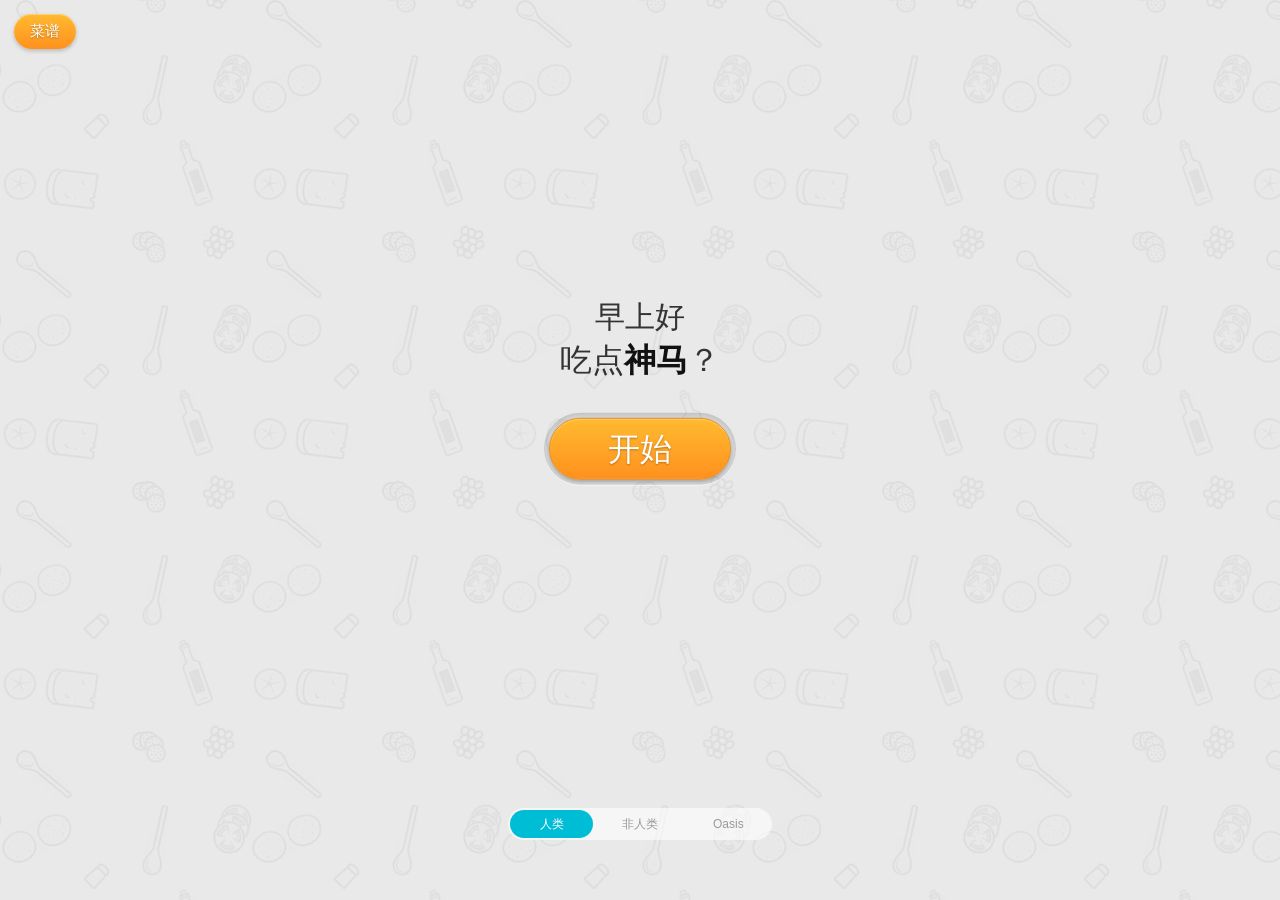
<file: index.html>
<!DOCTYPE html>
<html>

<head>
    <meta http-equiv="Content-Type" content="text/html; charset=UTF-8">
    <title>今天吃什么</title>
    <meta name="description" content="今天吃什么" />
    <meta name="viewport" content="width=device-width, initial-scale=1.0, maximum-scale=1.0, user-scalable=no">
    <meta name="apple-mobile-web-app-capable" content="yes">
    <meta name="apple-mobile-web-app-status-bar-style" content="black-translucent" />
    <link rel="icon" type="image/png" href="./images/apple-touch-icon.png">
    <link rel="apple-touch-icon" href="./images/apple-touch-icon.png">
    <link rel="stylesheet" href="./css/style.min.css">
    <script src="./js/jquery-3.4.1.min.js"></script>
    <script src="./js/app.js"></script>
</head>

<body>
    <div class="bg"></div>
    <button id="allRecipesBtn" class="all-recipes-btn" type="button">菜谱</button>
    <div id="temp_container"></div>
    <div id="wrapper">
        <h1 class="title">
            <span class="greeting">中午好</span>
            <span class="line2">吃点<b class="what">神马</b><span class="punctuation">？</span></span>
        </h1>
        <span id="start"><span>开始</span></span>
        <p class="os"></p>
        <button id="recipeBtn" type="button">查看菜谱</button>
        <span class="tip">点击可以切换问候~</span> <br>
    </div>
    <div id="toggle">
        <span data-type="human" data-color="#00BDD6" class="selected">人类</span>
        <span data-type="monster" data-color="#E80773">非人类</span>
        <span data-type="oasis" data-color="#26A540">Oasis</span>
        <div id="colorBlock" class="hb"></div>
    </div>

    <div id="recipeListOverlay" class="recipe-list-overlay">
        <div class="recipe-list-panel">
            <div class="recipe-list-header">
                <input id="recipeSearch" class="recipe-search" type="search" placeholder="搜索菜谱…" autocomplete="off">
                <button id="recipeListClose" class="recipe-list-close" type="button" aria-label="关闭">×</button>
            </div>
            <div id="recipeListBody" class="recipe-list-body">
                <p class="recipe-list-loading">加载中…</p>
            </div>
        </div>
    </div>
</body>

</html>
</file>
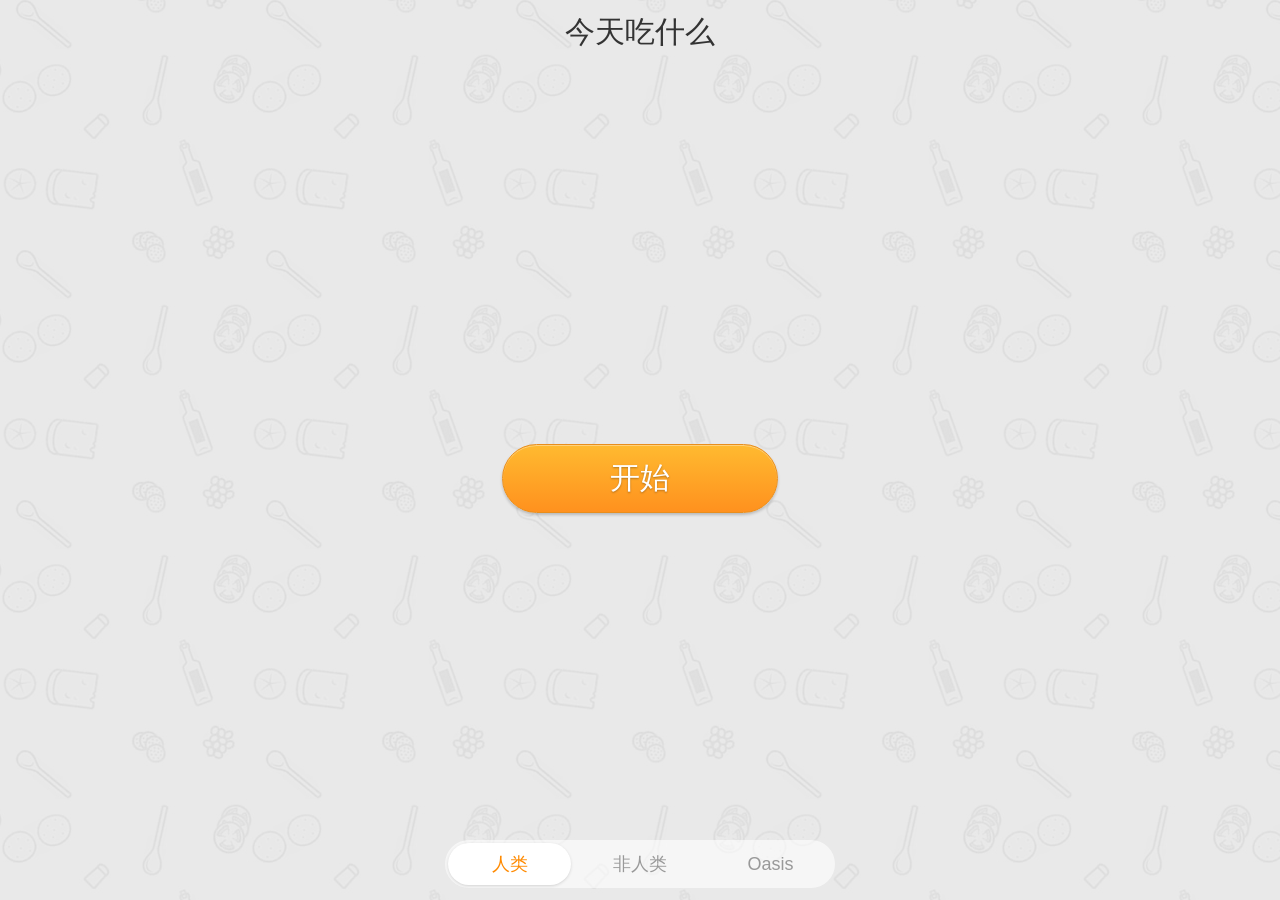
<file: embed.html>
<!DOCTYPE html>
<html lang="zh">

<head>
    <meta charset="UTF-8">
    <title>今天吃什么</title>
    <meta name="viewport" content="width=device-width, initial-scale=1.0">
    <link rel="icon" type="image/png" href="./images/apple-touch-icon.png">
    <link rel="stylesheet" href="./css/embed.css">
</head>

<body class="embed-page">
    <div class="embed-bg"></div>
    <noscript>
        <div style="color:#c00;font-size:13px;text-align:center;padding:6px;">
            当前 iframe 禁用了脚本（sandbox 缺少 allow-scripts），无法正常使用。
        </div>
    </noscript>
    <div class="embed-widget">
        <h2 class="embed-title">今天吃什么</h2>
        <div class="embed-main">
            <div class="embed-display">
                <span class="embed-food" id="embedFood"></span>
            </div>
            <div class="embed-actions">
                <button id="embedStart" class="embed-btn" type="button">开始</button>
            </div>
            <div class="embed-recipe" id="embedRecipe" hidden>
                <a id="embedRecipeLink" class="embed-recipe-link" href="#" target="_blank" rel="noopener">查看菜谱 ›</a>
            </div>
        </div>
        <div class="embed-modes" id="embedModes">
            <span class="embed-mode selected" data-type="human">人类</span>
            <span class="embed-mode" data-type="monster">非人类</span>
            <span class="embed-mode" data-type="oasis">Oasis</span>
        </div>
    </div>
    <script src="./js/embed.js"></script>
</body>

</html>
</file>
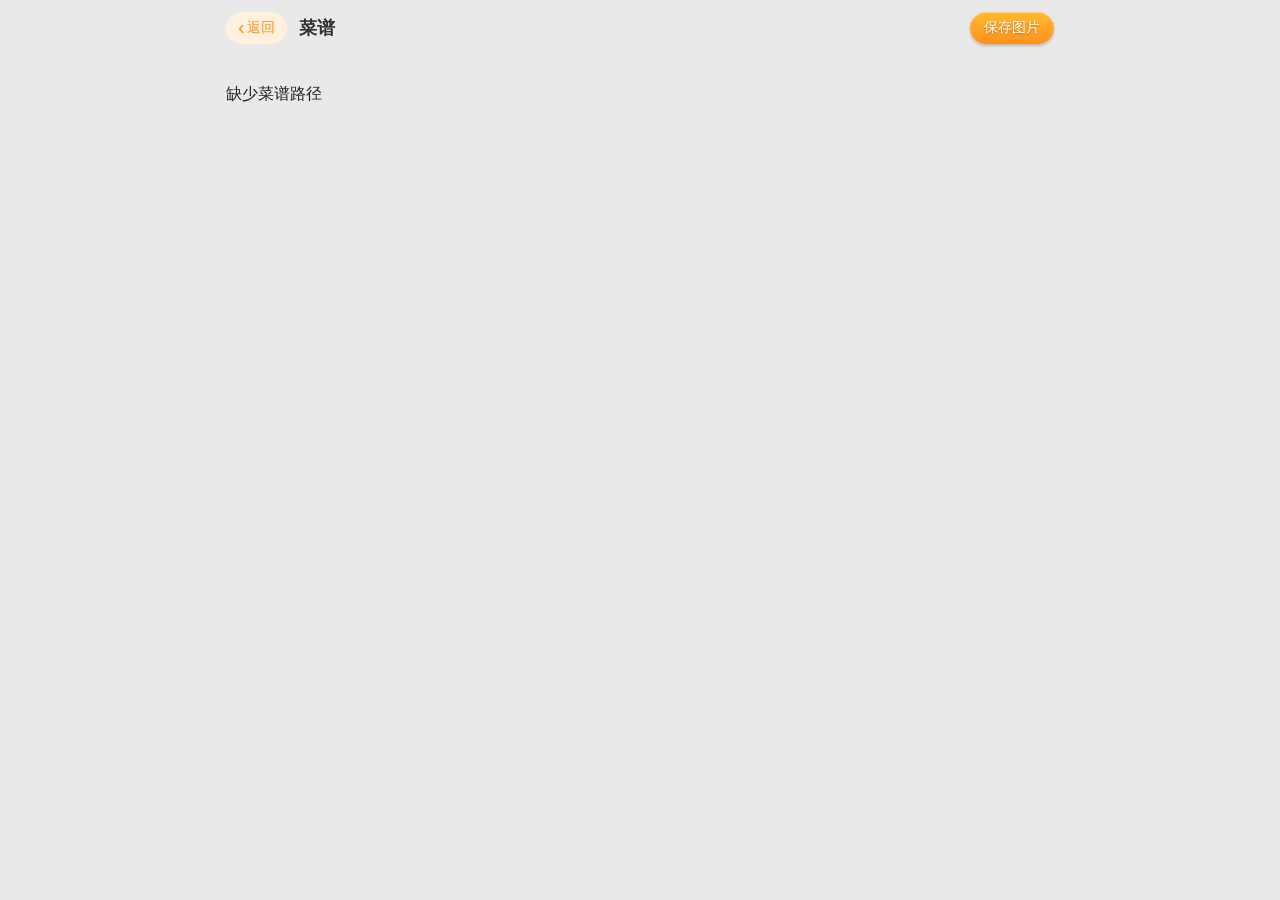
<file: recipe.html>
<!DOCTYPE html>
<html lang="zh">

<head>
    <meta charset="UTF-8">
    <title>菜谱</title>
    <meta name="viewport" content="width=device-width, initial-scale=1.0, maximum-scale=1.0, user-scalable=no">
    <link rel="icon" type="image/png" href="./images/apple-touch-icon.png">
    <link rel="stylesheet" href="./css/style.min.css">
    <script src="./js/marked.min.js"></script>
    <script src="./js/mermaid.min.js"></script>
    <script src="./js/html-to-image.min.js"></script>
</head>

<body class="recipe-page">
    <header class="recipe-header">
        <a class="recipe-back" href="index.html"><span class="recipe-back-arrow">‹</span>返回</a>
        <h1 class="recipe-title"></h1>
        <button class="recipe-save" id="recipeSave" type="button">保存图片</button>
    </header>
    <main id="recipeContent" class="recipe-content markdown-body">
        <p>加载中…</p>
    </main>

    <script>
        (function () {
            var params = new URLSearchParams(location.search);
            var name = params.get("name") || "菜谱";
            var path = params.get("path");
            document.querySelector(".recipe-title").textContent = name;

            var saveBtn = document.getElementById("recipeSave");
            if (saveBtn) {
                saveBtn.addEventListener("click", function () {
                    if (typeof window.htmlToImage === "undefined") {
                        alert("图片生成库未加载，请确认 js/html-to-image.min.js 存在");
                        return;
                    }
                    var src = document.getElementById("recipeContent");
                    var width = src.clientWidth || 800;

                    // 克隆到屏幕外容器，去掉居中/最大宽度/滚动限制，撑开完整高度再截图，
                    // 避免左侧留白与长图被截断
                    var clone = src.cloneNode(true);
                    clone.style.width = width + "px";
                    clone.style.maxWidth = "none";
                    clone.style.margin = "0";
                    clone.style.padding = "16px";
                    clone.style.boxSizing = "border-box";
                    clone.style.overflow = "visible";
                    clone.style.height = "auto";
                    clone.style.maxHeight = "none";

                    var holder = document.createElement("div");
                    holder.style.position = "fixed";
                    holder.style.left = "-10000px";
                    holder.style.top = "0";
                    holder.style.width = width + "px";
                    holder.style.background = "#ffffff";
                    holder.style.overflow = "visible";
                    holder.style.zIndex = "-1";
                    holder.appendChild(clone);
                    document.body.appendChild(holder);

                    saveBtn.disabled = true;
                    var oldText = saveBtn.textContent;
                    saveBtn.textContent = "生成中…";

                    window.htmlToImage.toPng(clone, {
                        backgroundColor: "#ffffff",
                        pixelRatio: 2,
                        cacheBust: true,
                        width: width,
                        height: clone.offsetHeight
                    }).then(function (dataUrl) {
                        var link = document.createElement("a");
                        link.download = (name || "菜谱") + ".png";
                        link.href = dataUrl;
                        link.click();
                    }).catch(function (err) {
                        console.error("生成图片失败:", err);
                        alert("生成图片失败：" + err);
                    }).finally(function () {
                        if (holder.parentNode) holder.parentNode.removeChild(holder);
                        saveBtn.disabled = false;
                        saveBtn.textContent = oldText;
                    });
                });
            }

            var container = document.getElementById("recipeContent");

            if (!path) {
                container.innerHTML = "<p>缺少菜谱路径</p>";
                return;
            }

            if (typeof window.marked === "undefined") {
                container.innerHTML = "<p>渲染器加载失败（marked 未加载）</p>";
                return;
            }

            function renderMermaid() {
                if (typeof window.mermaid === "undefined") return;
                try {
                    mermaid.initialize({ startOnLoad: false, securityLevel: "loose", theme: "neutral" });
                    var blocks = container.querySelectorAll("pre code.language-mermaid");
                    Array.prototype.forEach.call(blocks, function (el) {
                        var code = el.textContent;
                        // mermaid 词法分析器不接受未加引号的 []/() 标签里的特殊字符
                        // （如中文全角逗号、℃ 等），这里统一包上引号以兼容
                        code = code
                            .replace(/\[([^\]"\n]+)\]/g, '["$1"]')
                            .replace(/\(([^\)"\n]+)\)/g, '("$1")');
                        var div = document.createElement("div");
                        div.className = "mermaid";
                        div.textContent = code;
                        if (el.parentNode) el.parentNode.replaceWith(div);
                    });
                    var charts = container.querySelectorAll(".mermaid");
                    if (!charts.length) return;
                    try {
                        if (typeof mermaid.run === "function") {
                            mermaid.run({ nodes: Array.prototype.slice.call(charts) });
                        } else {
                            mermaid.init(undefined, charts);
                        }
                    } catch (initErr) {
                        console.error("mermaid 渲染调用失败:", initErr);
                    }
                } catch (err) {
                    console.error("mermaid 渲染失败:", err);
                }
            }

            fetch(path)
                .then(function (r) {
                    if (!r.ok) throw new Error("HTTP " + r.status);
                    return r.text();
                })
                .then(function (md) {
                    var html = window.marked.parse(md);
                    // 将菜谱中的相对图片/链接改写为基于菜谱目录的绝对地址（零改路径）
                    var dir = path.substring(0, path.lastIndexOf("/") + 1);
                    var base = new URL(dir, location.href).href;
                    html = html.replace(/(src|href)="([^"]*)"/g, function (m, attr, val) {
                        if (/^(https?:|data:|#|\/)/.test(val)) return m;
                        try {
                            return attr + '="' + new URL(val, base).href + '"';
                        } catch (e) {
                            return m;
                        }
                    });
                    container.innerHTML = html;
                    renderMermaid();
                })
                .catch(function (e) {
                    container.innerHTML =
                        "<p>菜谱加载失败：" + e + "</p>" +
                        "<p>请通过本地服务器访问本页（例如 <code>python3 -m http.server</code>），" +
                        "不要用 <code>file://</code> 直接打开。</p>";
                });
        })();
    </script>
</body>

</html>
</file>
<file: css/embed.css>
:root {
    --s: 1
}

* {
    box-sizing: border-box
}

html,
body {
    margin: 0;
    padding: 0;
    height: 100%
}

/* 与 index 一致的滚动背景图 */
.embed-bg {
    background: #E9E9E9 url(../images/bg.jpg) 50% 0;
    -webkit-transform: translate3d(0, 0, 0);
    transform: translate3d(0, 0, 0);
    -webkit-animation: embedFlow 16s linear infinite;
    animation: embedFlow 16s linear infinite;
    position: fixed;
    top: 0;
    left: 0;
    right: 0;
    bottom: 0;
    z-index: -1
}

@-webkit-keyframes embedFlow {
    0% {
        background-position: 50% 0
    }

    100% {
        background-position: 50% -250px
    }
}

@keyframes embedFlow {
    0% {
        background-position: 50% 0
    }

    100% {
        background-position: 50% -250px
    }
}

/* 高度自适应：内容在 iframe 内垂直居中，超出则滚动 */
body.embed-page {
    font-family: sans-serif;
    background: #E9E9E9;
    overflow-y: auto;
    padding: calc(8px * var(--s));
    -webkit-user-select: none;
    user-select: none
}

.embed-widget {
    width: 100%;
    max-width: 640px;
    min-height: 100%;
    margin: 0 auto;
    display: flex;
    flex-direction: column;
    text-align: center
}

.embed-title {
    margin: 0 0 calc(8px * var(--s));
    font-weight: 400;
    font-size: calc(20px * var(--s));
    color: #333;
    white-space: nowrap;
    overflow: hidden;
    text-overflow: ellipsis
}

/* 主区占满剩余高度并垂直居中：结果提示区在按钮正上方 */
.embed-main {
    flex: 1;
    display: flex;
    flex-direction: column;
    align-items: center;
    justify-content: center;
    gap: calc(12px * var(--s));
    min-height: 0
}

.embed-display {
    min-height: calc(32px * var(--s));
    display: flex;
    align-items: center;
    justify-content: center
}

.embed-food {
    font-size: calc(24px * var(--s));
    font-weight: 700;
    color: #111;
    line-height: 1.2;
    word-break: break-all
}

.embed-btn {
    display: inline-block;
    cursor: pointer;
    border-radius: calc(26px * var(--s));
    width: calc(200px * var(--s));
    max-width: 92%;
    height: calc(46px * var(--s));
    line-height: calc(44px * var(--s));
    padding: 0 calc(14px * var(--s));
    color: #fff;
    text-align: center;
    font-size: calc(20px * var(--s));
    font-family: inherit;
    border: calc(1px * var(--s)) solid #E88E1D;
    text-shadow: 0 1px 2px rgba(0, 0, 0, 0.3);
    background: -webkit-linear-gradient(top, #FFBA30, #FF911E);
    background: linear-gradient(to bottom, #FFBA30, #FF911E);
    box-shadow: inset 0 1px #FFD17C, 0 2px 3px rgba(0, 0, 0, 0.2)
}

.embed-btn:active {
    background: -webkit-linear-gradient(top, #FF911E, #FFBB30);
    background: linear-gradient(to bottom, #FF911E, #FFBB30)
}

.embed-recipe {
    min-height: 0
}

.embed-recipe-link {
    display: inline-block;
    padding: calc(6px * var(--s)) calc(18px * var(--s));
    border: 0;
    border-radius: calc(20px * var(--s));
    color: #fff;
    font-size: calc(15px * var(--s));
    text-decoration: none;
    text-shadow: 0 1px 2px rgba(0, 0, 0, 0.3);
    background: -webkit-linear-gradient(top, #FFBA30, #FF911E);
    background: linear-gradient(to bottom, #FFBA30, #FF911E);
    box-shadow: inset 0 1px #FFD17C, 0 2px 3px rgba(0, 0, 0, 0.2)
}

.embed-recipe-link:hover {
    background: -webkit-linear-gradient(top, #FFCE44, #FFA532);
    background: linear-gradient(to bottom, #FFCE44, #FFA532)
}

/* 三个 TAB 钉在底部 */
.embed-modes {
    margin-top: calc(10px * var(--s));
    display: inline-grid;
    grid-template-columns: repeat(auto-fit, minmax(calc(72px * var(--s)), 1fr));
    gap: calc(5px * var(--s));
    width: 90%;
    max-width: calc(260px * var(--s));
    padding: calc(2px * var(--s));
    border-radius: calc(20px * var(--s));
    background: rgba(255, 255, 255, 0.6);
    font-size: calc(12px * var(--s));
    align-self: center
}

.embed-mode {
    padding: calc(5px * var(--s)) calc(8px * var(--s));
    text-align: center;
    cursor: pointer;
    line-height: 1.5;
    border-radius: calc(20px * var(--s));
    color: #999;
    transition: 0.3s;
    white-space: nowrap;
}

.embed-mode.selected {
    color: #ff8a00;
    background: #fff;
    box-shadow: 0 1px 3px rgba(0, 0, 0, 0.15)
}
</file>
<file: css/style.min.css>
﻿html,
body {
    overflow: hidden;
    height: 100%
}

html {
    font-size: 14px
}

body {
    margin: 0;
    font-family: sans-serif;
    -webkit-user-select: none;
    -moz-user-select: none;
    -ms-user-select: none;
    user-select: none;
    background: #E9E9E9;
    -webkit-touch-callout: none;
    -webkit-tap-highlight-color: rgba(255, 255, 255, 0);
    -webkit-tap-highlight-color: transparent
}

.bg {
    background: #E9E9E9 url(../images/bg.jpg) 50% 0;
    -webkit-transform: translate3d(0, 0, 0);
    transform: translate3d(0, 0, 0);
    -webkit-animation: flow 16s linear infinite;
    animation: flow 16s linear infinite;
    position: fixed;
    top: 0;
    left: 0;
    right: 0;
    bottom: 0;
    z-index: -1
}

.playing .bg {
    -webkit-animation-play-state: paused;
    animation-play-state: paused
}

#wrapper {
    width: 90%;
    max-width: 640px;
    text-align: center;
    position: absolute;
    top: 50%;
    left: 50%;
    -webkit-transform: translate3d(-50%, -70%, 0);
    transform: translate3d(-50%, -70%, 0);
    z-index: 3
}

#wrapper .title {
    margin: 0 0 30px;
    padding: 0;
    font-weight: 400;
    font-size: 32px;
    cursor: pointer;
    color: #333;
    white-space: nowrap;
    overflow: hidden;
    text-overflow: ellipsis
}

#wrapper .title.shake {
    -webkit-animation: shake .4s;
    animation: shake .4s
}

#wrapper .what {
    font-weight: 700;
    color: #111
}

#wrapper .os {
    margin: 14px auto 0;
    color: #666;
    line-height: 1.4;
    max-width: 90%
}

#wrapper .tip {
    position: absolute;
    top: -50px;
    left: 50%;
    display: block;
    padding: 7px 12px;
    background: rgba(0, 0, 0, 0.6);
    color: #fff;
    white-space: nowrap;
    border-radius: 15px;
    -webkit-background-size: contain;
    background-size: contain;
    -webkit-transform: translate3d(-50%, 0, 0);
    transform: translate3d(-50%, 0, 0);
    -webkit-animation: dinnerTip 3s 1s linear both;
    animation: dinnerTip 3s 1s linear both
}

#wrapper .tip:after {
    content: "";
    position: absolute;
    top: 100%;
    left: 50%;
    margin-left: -4px;
    border: 8px solid transparent;
    border-top-color: rgba(0, 0, 0, 0.6)
}

#start {
    background: rgba(0, 0, 0, 0.1);
    border-radius: 40px;
    padding: 5px;
    -webkit-box-shadow: inset 0 2px 3px rgba(0, 0, 0, 0.07), 0 1px rgba(255, 255, 255, 0.5);
    box-shadow: inset 0 2px 3px rgba(0, 0, 0, 0.07), 0 1px rgba(255, 255, 255, 0.5);
    display: inline-block;
    cursor: pointer
}

#start span {
    border-radius: 35px;
    width: 180px;
    height: 60px;
    line-height: 60px;
    background: -webkit-gradient(linear, left top, left bottom, from(#FFBA30), to(#FF911E));
    background: -webkit-linear-gradient(top, #FFBA30, #FF911E);
    background: linear-gradient(to bottom, #FFBA30, #FF911E);
    color: #fff;
    text-align: center;
    display: block;
    font-size: 32px;
    text-shadow: 0 1px 2px rgba(0, 0, 0, 0.3);
    -webkit-box-shadow: inset 0 1px #FFD17C, 0 2px 3px rgba(0, 0, 0, 0.2);
    box-shadow: inset 0 1px #FFD17C, 0 2px 3px rgba(0, 0, 0, 0.2);
    border: 1px solid #E88E1D
}

#start:hover span {
    background: -webkit-gradient(linear, left top, left bottom, from(#FFCE44), to(#FFA532));
    background: -webkit-linear-gradient(top, #FFCE44, #FFA532);
    background: linear-gradient(to bottom, #FFCE44, #FFA532);
    -webkit-box-shadow: inset 0 1px #FFE696, 0 2px 3px rgba(0, 0, 0, 0.2);
    box-shadow: inset 0 1px #FFE696, 0 2px 3px rgba(0, 0, 0, 0.2)
}

#start:active span {
    background: -webkit-gradient(linear, left top, left bottom, from(#FF911E), to(#FFBB30));
    background: -webkit-linear-gradient(top, #FF911E, #FFBB30);
    background: linear-gradient(to bottom, #FF911E, #FFBB30);
    -webkit-box-shadow: inset 0 1px #FFB050, 0 2px 3px rgba(0, 0, 0, 0.2);
    box-shadow: inset 0 1px #FFB050, 0 2px 3px rgba(0, 0, 0, 0.2)
}

#temp_container {
    -webkit-transform: translate3d(0, 0, 0);
    transform: translate3d(0, 0, 0);
    overflow: hidden;
    height: 100%;
    position: absolute;
    top: 0;
    left: 0;
    width: 100%;
    height: 100%;
    z-index: 0
}

#temp_container .temp {
    position: absolute;
    color: #777;
    -webkit-animation: flash 1.6s ease-out both;
    animation: flash 1.6s ease-out both;
    white-space: nowrap
}


#toggle {
    position: absolute;
    bottom: 60px;
    left: 50%;
    transform: translateX(-50%);
    border-radius: 20px;
    background: rgba(255, 255, 255, 0.6);
    padding: 2px;
    z-index: 4;
    font-size: 12px;
    width: 90%;
    max-width: 260px;
    display: grid;
    grid-template-columns: repeat(auto-fit, minmax(80px, 1fr));
    gap: 5px;
    transition: 0.3s;
}

#toggle span {
    color: #999;
    padding: 5px 10px;
    text-align: center;
    cursor: pointer;
    transition: 0.3s;
    line-height: 1.5;
    border-radius: 20px;
    position: relative;
    z-index: 2;
    white-space: nowrap;
}

#toggle span.selected {
    color: #fff;
}

#colorBlock {
    background: #00BDD6;
    position: absolute;
    height: 1.99rem;
    width: calc(33% - 4px);
    top: 2px;
    left: 2px;
    border-radius: 20px;
    z-index: 1;
    transition: 0.3s;
}

.playing #toggle {
    -webkit-transform: translateX(-50%) translateY(200%);
    -ms-transform: translateX(-50%) translateY(200%);
    transform: translateX(-50%) translateY(200%);
    opacity: 0
}

.comment {
    position: absolute;
    bottom: 120px;
    left: 50%;
    -webkit-transform: translateX(-50%);
    -ms-transform: translateX(-50%);
    transform: translateX(-50%);
    border-radius: 20px;
    color: #FFF;
    background: rgba(0, 0, 0, 0.3);
    padding: 5px 10px;
    z-index: 3;
    font-size: 14px;
    white-space: nowrap;
    -webkit-animation: comment 3s both;
    animation: comment 3s both
}

#ribbon {
    -webkit-background-size: contain;
    background-size: contain;
    width: 93px;
    height: 56px;
    position: absolute;
    top: 8px;
    right: 15px;
    z-index: 9
}

.adsbygoogle {
    position: absolute;
    bottom: 0;
    left: 0;
    right: 0;
    height: 50px;
    width: auto !important;
    text-align: center;
    z-index: 2;
    overflow: hidden
}

@-webkit-keyframes comment {

    0%,
    100% {
        opacity: 0;
        -webkit-transform: translate3d(-50%, 200%, 0) scale(0.7);
        transform: translate3d(-50%, 200%, 0) scale(0.7)
    }

    20%,
    80% {
        opacity: 1;
        -webkit-transform: translate3d(-50%, 0, 0);
        transform: translate3d(-50%, 0, 0)
    }
}

@keyframes comment {

    0%,
    100% {
        opacity: 0;
        -webkit-transform: translate3d(-50%, 200%, 0) scale(0.7);
        transform: translate3d(-50%, 200%, 0) scale(0.7)
    }

    20%,
    80% {
        opacity: 1;
        -webkit-transform: translate3d(-50%, 0, 0);
        transform: translate3d(-50%, 0, 0)
    }
}

@-webkit-keyframes dinnerTip {

    0%,
    100% {
        opacity: 0;
        -webkit-transform: perspective(600px) translate3d(-50%, 7px, 0) scale(0.7) rotateY(180deg);
        transform: perspective(600px) translate3d(-50%, 7px, 0) scale(0.7) rotateY(180deg)
    }

    20%,
    80% {
        opacity: 1;
        -webkit-transform: perspective(600px) translate3d(-50%, 0, 0) rotateY(0deg);
        transform: perspective(600px) translate3d(-50%, 0, 0) rotateY(0deg)
    }
}

@keyframes dinnerTip {

    0%,
    100% {
        opacity: 0;
        -webkit-transform: perspective(600px) translate3d(-50%, 7px, 0) scale(0.7) rotateY(180deg);
        transform: perspective(600px) translate3d(-50%, 7px, 0) scale(0.7) rotateY(180deg)
    }

    20%,
    80% {
        opacity: 1;
        -webkit-transform: perspective(600px) translate3d(-50%, 0, 0) rotateY(0deg);
        transform: perspective(600px) translate3d(-50%, 0, 0) rotateY(0deg)
    }
}

@-webkit-keyframes shake {
    0% {
        -webkit-transform: translateX(5px);
        transform: translateX(5px)
    }

    20% {
        -webkit-transform: translateX(-10px);
        transform: translateX(-10px)
    }

    40% {
        -webkit-transform: translateX(15px);
        transform: translateX(15px)
    }

    60% {
        -webkit-transform: translateX(-20px);
        transform: translateX(-20px)
    }

    80% {
        -webkit-transform: translateX(15px);
        transform: translateX(15px)
    }

    100% {
        -webkit-transform: translateX(-10px);
        transform: translateX(-10px)
    }
}

@keyframes shake {
    0% {
        -webkit-transform: translateX(5px);
        transform: translateX(5px)
    }

    20% {
        -webkit-transform: translateX(-10px);
        transform: translateX(-10px)
    }

    40% {
        -webkit-transform: translateX(15px);
        transform: translateX(15px)
    }

    60% {
        -webkit-transform: translateX(-20px);
        transform: translateX(-20px)
    }

    80% {
        -webkit-transform: translateX(15px);
        transform: translateX(15px)
    }

    100% {
        -webkit-transform: translateX(-10px);
        transform: translateX(-10px)
    }
}

@-webkit-keyframes flow {
    0% {
        background-position: 50% 0
    }

    100% {
        background-position: 50% -250px
    }
}

@keyframes flow {
    0% {
        background-position: 50% 0
    }

    100% {
        background-position: 50% -250px
    }
}

@-webkit-keyframes flash {
    0% {
        opacity: 0;
        -webkit-transform: scale(1.5);
        transform: scale(1.5);
        color: transparent;
        text-shadow: 0 0 5px rgba(0, 0, 0, 0.5)
    }

    50% {
        opacity: 1
    }

    100% {
        opacity: 0;
        -webkit-transform: scale(0.5);
        transform: scale(0.5)
    }
}

@keyframes flash {
    0% {
        opacity: 0;
        -webkit-transform: scale(1.5);
        transform: scale(1.5);
        color: transparent;
        text-shadow: 0 0 5px rgba(0, 0, 0, 0.5)
    }

    50% {
        opacity: 1
    }

    100% {
        opacity: 0;
        -webkit-transform: scale(0.5);
        transform: scale(0.5)
    }
}

#weibo {
    position: absolute;
    top: 15px;
    right: -8px;
}

/* 两行标题：第一行问候语，第二行"吃点神马？" */
#wrapper .title {
    white-space: normal;
    overflow: visible;
    text-overflow: clip
}

#wrapper .title .greeting {
    display: block;
    font-size: 30px;
    line-height: 1.2
}

#wrapper .title .line2 {
    display: block;
    font-size: 32px;
    margin-top: 4px
}

/* 查看菜谱按钮 */
#recipeBtn {
    display: none;
    margin: 18px auto 0;
    padding: 8px 22px;
    border: 0;
    border-radius: 22px;
    color: #fff;
    font-size: 18px;
    cursor: pointer;
    text-shadow: 0 1px 2px rgba(0, 0, 0, 0.3);
    background: -webkit-linear-gradient(top, #FFBA30, #FF911E);
    background: linear-gradient(to bottom, #FFBA30, #FF911E);
    box-shadow: inset 0 1px #FFD17C, 0 2px 3px rgba(0, 0, 0, 0.2)
}

#recipeBtn.ready {
    display: block;
    width: fit-content
}

#recipeBtn.ready:active {
    background: -webkit-linear-gradient(top, #FF911E, #FFBA30);
    background: linear-gradient(to bottom, #FF911E, #FFBA30)
}

/* 左上角「菜谱」入口 */
.all-recipes-btn {
    position: fixed;
    top: 14px;
    left: 14px;
    z-index: 50;
    display: inline-flex;
    align-items: center;
    gap: 4px;
    padding: 8px 16px;
    border: 0;
    border-radius: 999px;
    color: #fff;
    font-size: 15px;
    font-family: inherit;
    cursor: pointer;
    text-shadow: 0 1px 2px rgba(0, 0, 0, 0.3);
    background: -webkit-linear-gradient(top, #FFBA30, #FF911E);
    background: linear-gradient(to bottom, #FFBA30, #FF911E);
    box-shadow: inset 0 1px #FFD17C, 0 2px 4px rgba(0, 0, 0, 0.2);
    transition: filter .15s ease
}

.all-recipes-btn:active {
    filter: brightness(0.95)
}

/* 全部菜谱弹层 */
.recipe-list-overlay {
    display: none;
    position: fixed;
    inset: 0;
    z-index: 100;
    align-items: center;
    justify-content: center;
    background: rgba(0, 0, 0, 0.45)
}

.recipe-list-overlay.open {
    display: flex
}

.recipe-list-panel {
    width: min(92vw, 520px);
    max-height: 82vh;
    display: flex;
    flex-direction: column;
    overflow: hidden;
    background: #fff;
    border-radius: 14px;
    box-shadow: 0 12px 40px rgba(0, 0, 0, 0.3)
}

.recipe-list-header {
    display: flex;
    align-items: center;
    gap: 10px;
    padding: 12px 14px;
    background: -webkit-linear-gradient(top, #FFBA30, #FF911E);
    background: linear-gradient(to bottom, #FFBA30, #FF911E)
}

.recipe-search {
    flex: 1 1 auto;
    min-width: 0;
    border: 0;
    outline: 0;
    border-radius: 999px;
    padding: 8px 14px;
    font-size: 14px;
    font-family: inherit;
    color: #333;
    background: rgba(255, 255, 255, 0.92)
}

.recipe-list-close {
    flex: 0 0 auto;
    width: 34px;
    height: 34px;
    border: 0;
    border-radius: 999px;
    color: #fff;
    font-size: 20px;
    line-height: 1;
    cursor: pointer;
    background: rgba(255, 255, 255, 0.18)
}

.recipe-list-close:hover {
    background: rgba(255, 255, 255, 0.32)
}

.recipe-list-body {
    flex: 1 1 auto;
    overflow: auto;
    -webkit-overflow-scrolling: touch
}

.recipe-group {
    padding: 8px 16px;
    font-size: 12px;
    color: #999;
    background: #fafafa;
    position: sticky;
    top: 0
}

.recipe-item {
    display: flex;
    align-items: center;
    justify-content: space-between;
    padding: 13px 16px;
    border-bottom: 1px solid #f2f2f2;
    color: #333;
    text-decoration: none;
    font-size: 15px;
    transition: background .12s ease
}

.recipe-item:hover {
    background: #FFF7EC
}

.recipe-item-arrow {
    color: #FF911E;
    font-size: 20px;
    line-height: 1
}

.recipe-list-loading,
.recipe-list-empty {
    padding: 28px 16px;
    text-align: center;
    color: #999;
    font-size: 14px
}

@media print {

    .all-recipes-btn,
    .recipe-list-overlay {
        display: none !important
    }
}

/* 菜谱页（recipe.html） */
.recipe-page {
    display: flex;
    flex-direction: column;
    height: 100%;
    overflow: hidden
}

.recipe-header {
    display: flex;
    align-items: center;
    gap: 12px;
    padding: 12px 16px;
    background: transparent;
    border-bottom: none;
    flex: 0 0 auto;
    max-width: 860px;
    width: 100%;
    margin: 0 auto;
    box-sizing: border-box
}

.recipe-back {
    display: inline-flex;
    align-items: center;
    gap: 2px;
    color: #FF911E;
    text-decoration: none;
    font-size: 14px;
    white-space: nowrap;
    padding: 7px 12px;
    border-radius: 999px;
    background: #FFF1DD;
    transition: background .15s ease
}

.recipe-back:hover {
    background: #FFE3C2
}

.recipe-back-arrow {
    font-size: 20px;
    line-height: 1;
    margin-top: -2px
}

.recipe-title {
    font-size: 18px;
    margin: 0;
    font-weight: 600;
    color: #333;
    flex: 1 1 auto;
    min-width: 0;
    overflow: hidden;
    text-overflow: ellipsis;
    white-space: nowrap
}

.recipe-save {
    flex: 0 0 auto;
    display: inline-flex;
    align-items: center;
    gap: 4px;
    color: #fff;
    background: -webkit-linear-gradient(top, #FFBA30, #FF911E);
    background: linear-gradient(to bottom, #FFBA30, #FF911E);
    border: 0;
    font-size: 14px;
    font-family: inherit;
    white-space: nowrap;
    padding: 7px 14px;
    border-radius: 999px;
    cursor: pointer;
    text-shadow: 0 1px 2px rgba(0, 0, 0, 0.3);
    box-shadow: inset 0 1px #FFD17C, 0 2px 3px rgba(0, 0, 0, 0.2);
    transition: background .15s ease
}

.recipe-save:hover {
    background: -webkit-linear-gradient(top, #FFCE44, #FFA532);
    background: linear-gradient(to bottom, #FFCE44, #FFA532)
}

@media print {

    .recipe-back,
    .recipe-save {
        display: none !important
    }

    .recipe-page {
        display: block;
        height: auto;
        overflow: visible
    }

    .recipe-header {
        max-width: none;
        border-bottom: none;
        margin-bottom: 8px
    }

    .recipe-content {
        max-width: none;
        margin: 0;
        overflow: visible;
        padding: 0
    }
}

.recipe-content {
    flex: 1 1 auto;
    overflow: auto;
    padding: 16px;
    font-family: sans-serif;
    line-height: 1.7;
    color: #222;
    font-size: 16px;
    max-width: 860px;
    width: 100%;
    margin: 0 auto;
    box-sizing: border-box
}

.recipe-content img {
    max-width: 100%;
    height: auto;
    display: block;
    margin: 12px 0;
    border-radius: 6px
}

.recipe-content h1 {
    font-size: 22px;
    margin: 18px 0 10px
}

.recipe-content h2 {
    font-size: 19px;
    margin: 16px 0 8px
}

.recipe-content h3 {
    font-size: 17px;
    margin: 14px 0 6px
}

.recipe-content p {
    margin: 8px 0
}

.recipe-content ul,
.recipe-content ol {
    padding-left: 22px;
    margin: 8px 0
}

.recipe-content a {
    color: #FF911E
}

.recipe-content code {
    background: #f3f3f3;
    padding: 2px 4px;
    border-radius: 4px
}

.recipe-content pre {
    background: #f3f3f3;
    padding: 10px;
    border-radius: 6px;
    overflow: auto
}

.recipe-content table {
    border-collapse: collapse;
    width: 100%
}

.recipe-content th,
.recipe-content td {
    border: 1px solid #ddd;
    padding: 6px 8px
}
</file>
